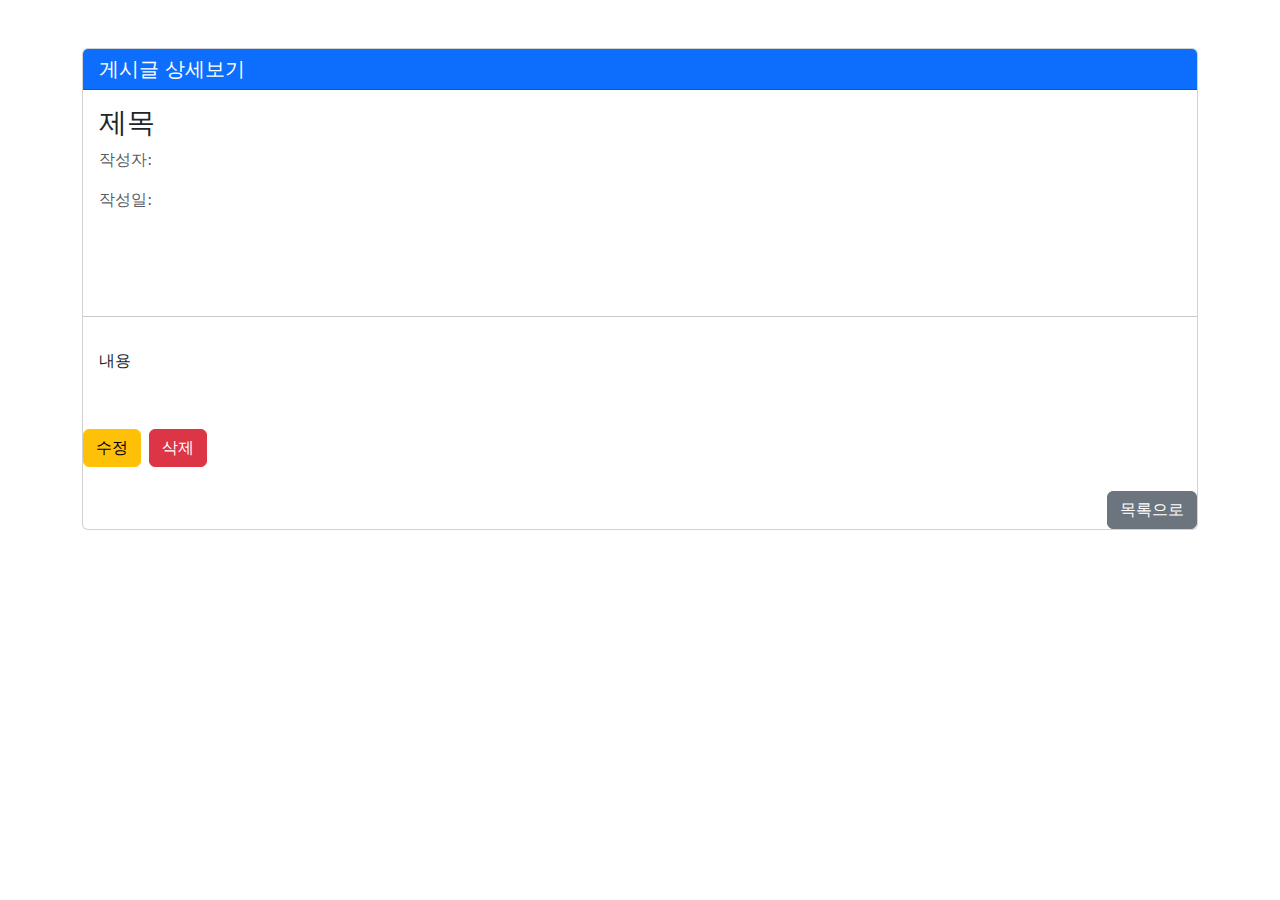
<file: Board/src/main/resources/templates/detail.html>
<!DOCTYPE html>
<html lang="ko" xmlns:th="http://www.thymeleaf.org">
<head>
    <meta charset="UTF-8">
    <meta name="viewport" content="width=device-width, initial-scale=1.0">
    <title>게시글 상세보기</title>
    <link href="https://cdn.jsdelivr.net/npm/bootstrap@5.3.0/dist/css/bootstrap.min.css" rel="stylesheet">
	<script src="https://ajax.googleapis.com/ajax/libs/jquery/3.6.0/jquery.min.js"></script>    
    <style type="text/css">
    	img {
			max-width: 500px;
			border-radius: 10px;	
		}
    </style>
</head>
<body>
    <div class="container mt-5">
        <div class="card">
            <div class="card-header bg-primary text-white">
                <h5 class="mb-0">게시글 상세보기</h5>
            </div>
                <!-- 반복문출력 -->
                <div class="p-3">
                	<h3 th:text='${detail.title}'>제목</h3>
                	<p class="text-muted" >작성자: <span th:text="${detail.writer}">    </span></p>
                	<p class="text-muted" >작성일: <span th:text="${detail.writeDay}">  </span></p>
                </div>
                <!-- 이미지 출력 (이미지가 있을 경우만) -->
                <div class="text-center my-3 " th:if="${detail.imgPath != null}">
                	<img th:src="@{${detail.imgPath}}">
                </div>

                <hr>
                <p  style="white-space: pre-line;" class="p-3" th:text="${detail.content}">내용</p>
                
                <!-- 로그인한 정보가 게시글 작성자와 일치 할 시 수정/삭제 버튼 -->
                <div class="mt-4 d-flex justify-content-space-between" th:if="${session.user != null and session.user.id == detail.writer}">
                	<button class="btn btn-warning me-2" th:onclick="|location.href='/board/edit/${detail.id}'|">수정</button>
                	<button class="btn btn-danger me-2" onclick="deleteBoard()">삭제</button>
                </div>
                
                <!-- 뒤로 가기 버튼 -->
                <div class="mt-4 d-flex justify-content-end">
                    <button class="btn btn-secondary" onclick="location.href='/'">목록으로</button>
                </div>
            </div>
        </div>
<!-- JS -->
<script th:src="@{/js/detail.js}"></script>
</body>
</html>
</file>
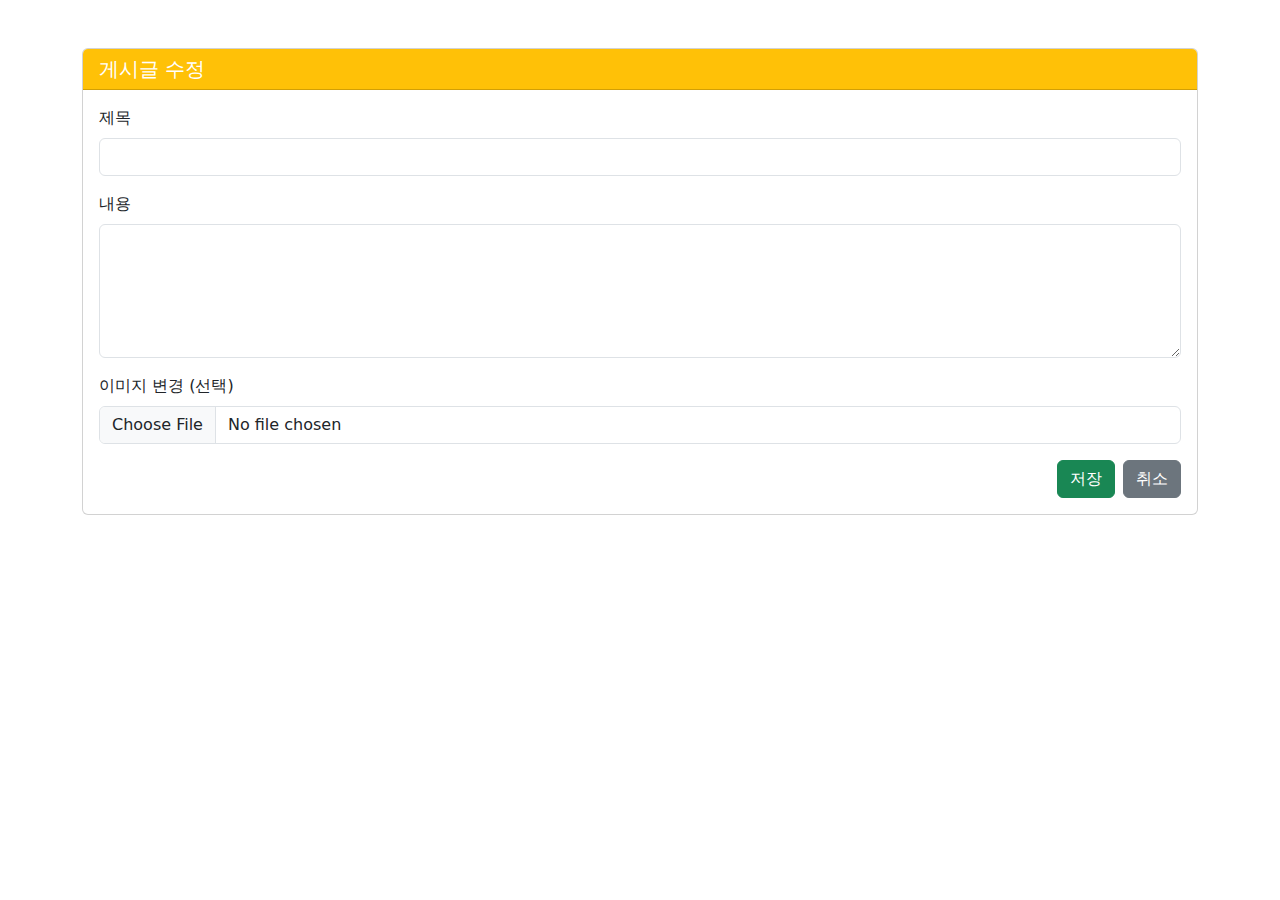
<file: Board/src/main/resources/templates/edit.html>
<!DOCTYPE html>
<html lang="ko" xmlns:th="http://www.thymeleaf.org">
<head>
    <meta charset="UTF-8">
    <meta name="viewport" content="width=device-width, initial-scale=1.0">
    <title>게시글 수정</title>
    <link href="https://cdn.jsdelivr.net/npm/bootstrap@5.3.0/dist/css/bootstrap.min.css" rel="stylesheet">
</head>
<body>
    <div class="container mt-5">
        <div class="card">
            <div class="card-header bg-warning text-white">
                <h5 class="mb-0">게시글 수정</h5>
            </div>
            <div class="card-body">
                <form action="/board/update" method="post" enctype="multipart/form-data">
                    <input type="hidden" name="id" th:value="${board.id}">
                    <input type="hidden" name="oldImgPath" th:value="${board.imgPath}">

                    <div class="mb-3">
                        <label for="title" class="form-label">제목</label>
                        <input type="text" id="title" name="title" class="form-control" th:value="${board.title}" required>
                    </div>
                    <div class="mb-3">
                        <label for="content" class="form-label">내용</label>
                        <textarea id="content" name="content" class="form-control" rows="5" required th:text="${board.content}"></textarea>
                    </div>
                    <div class="mb-3">
                        <label for="image" class="form-label">이미지 변경 (선택)</label>
                        <input type="file" id="image" name="image" class="form-control">
                    </div>

                    <div class="d-flex justify-content-end">
                        <button type="submit" class="btn btn-success me-2">저장</button>
                        <button type="button" class="btn btn-secondary" th:onclick="location.href='/board/detail/' + [[${board.id}]]">취소</button>
                    </div>
                </form>
            </div>
        </div>
    </div>
</body>
</html>
</file>
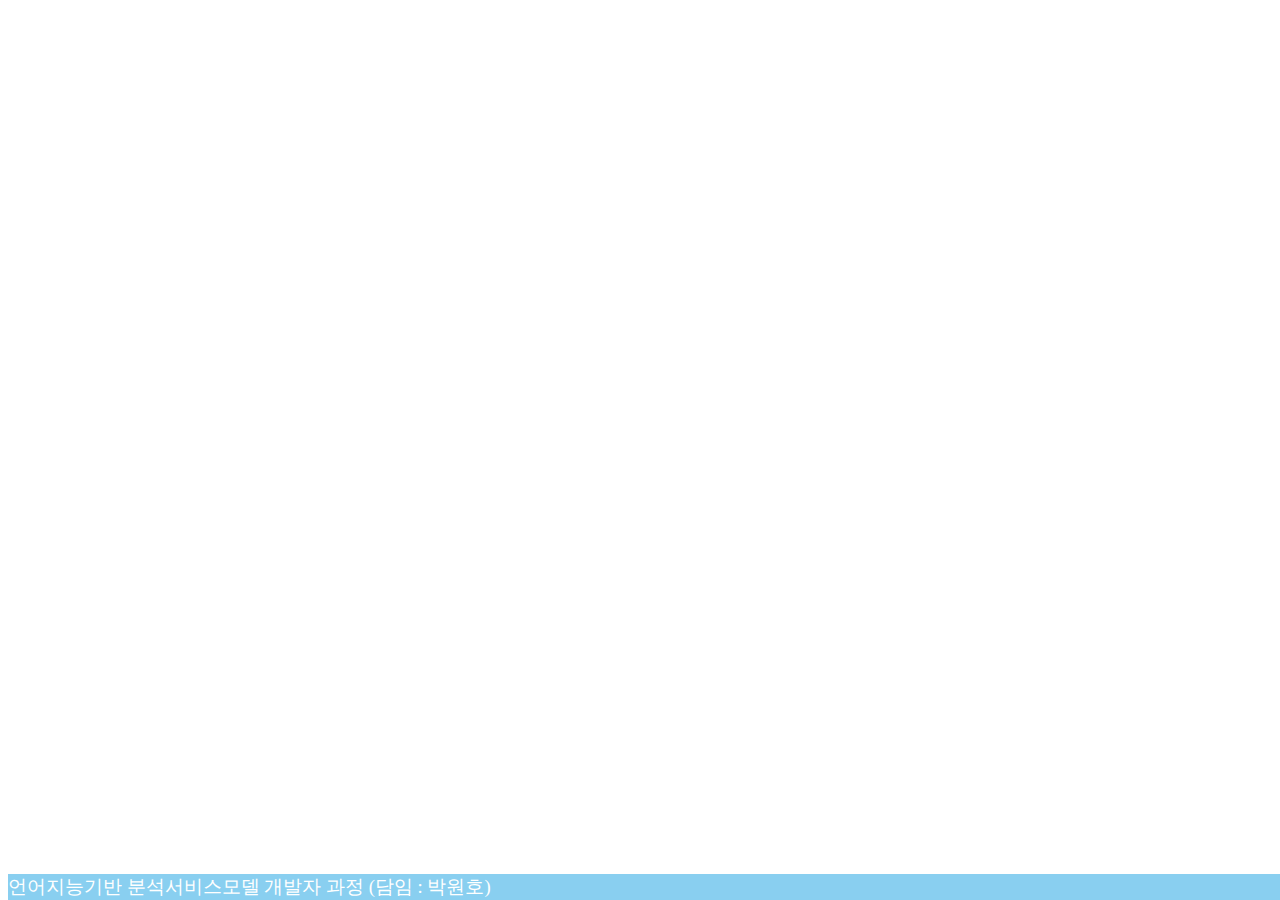
<file: Board/src/main/resources/templates/footer.html>
<!DOCTYPE html>
<html xmlns:th="http://www.thymeleaf.org">
<footer  class="text-center py-3" style="background-color: #89CFF0; color: #fff; position: fixed; bottom: 0; width: 100%; font-size: 14pt;">
   언어지능기반 분석서비스모델 개발자 과정 (담임 : 박원호)
</footer>

</html>
</file>
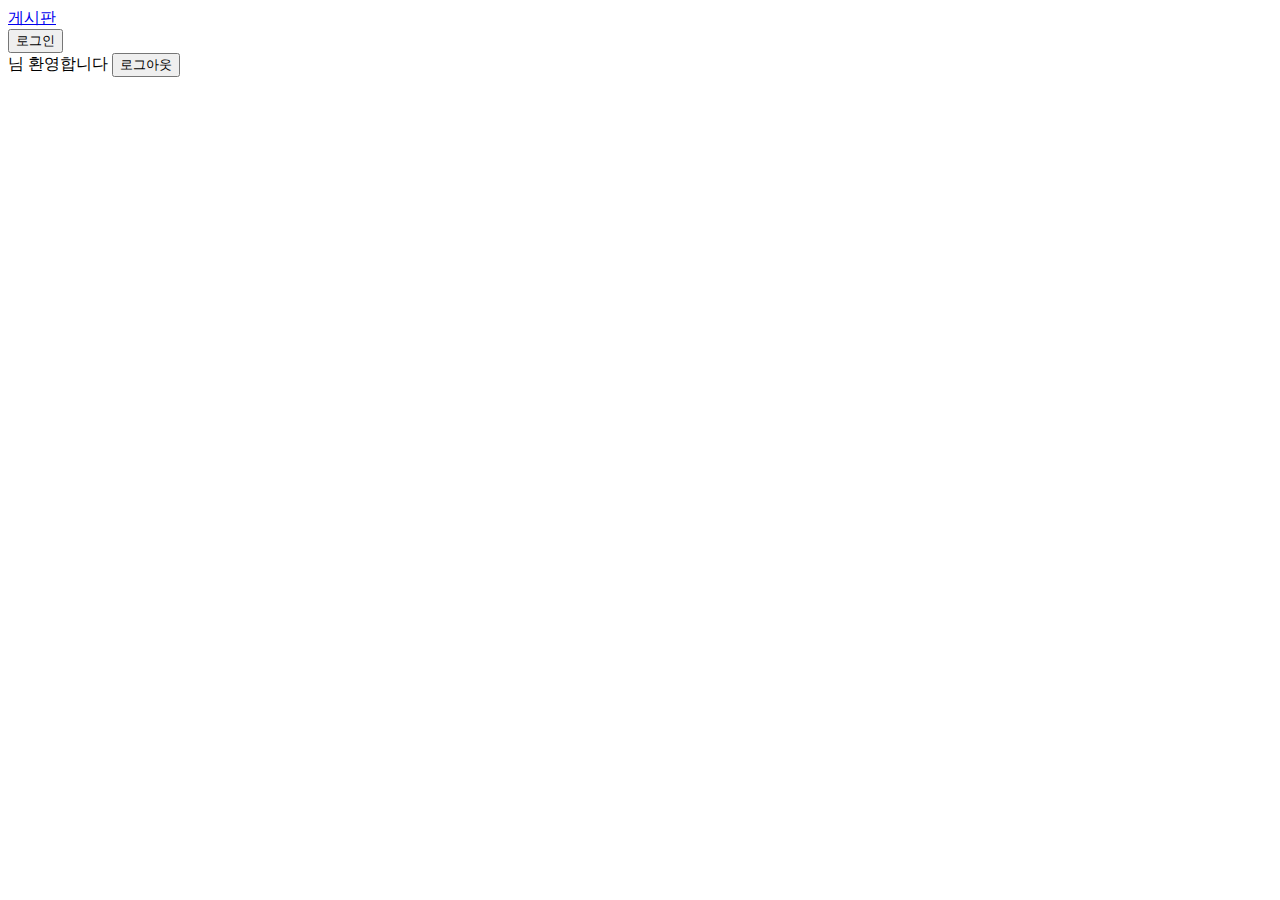
<file: Board/src/main/resources/templates/header.html>
<!DOCTYPE html>
<html lang="en" xmlns:th="http://www.thymeleaf.org">

<header th:fragment="header" class="w-80 bg-primary text-white p-3 d-flex justify-content-between align-items-center">
    <a href="/" class="text-white text-decoration-none h5 mb-0">게시판</a>
    <div>
		<div th:if="${session.user?.id == null}">
		    <button onclick="location.href='/login'" class="btn btn-light">로그인</button>
		</div>
		<div th:unless="${session.user?.id == null}">
    		<span  th:text="${session.user?.id}"></span>님 환영합니다   
		    <button id="logout" onclick="location.href='/logout.do'" class="btn btn-light m-2">로그아웃</button>
		</div>
    </div>
</header>
</html>
</file>
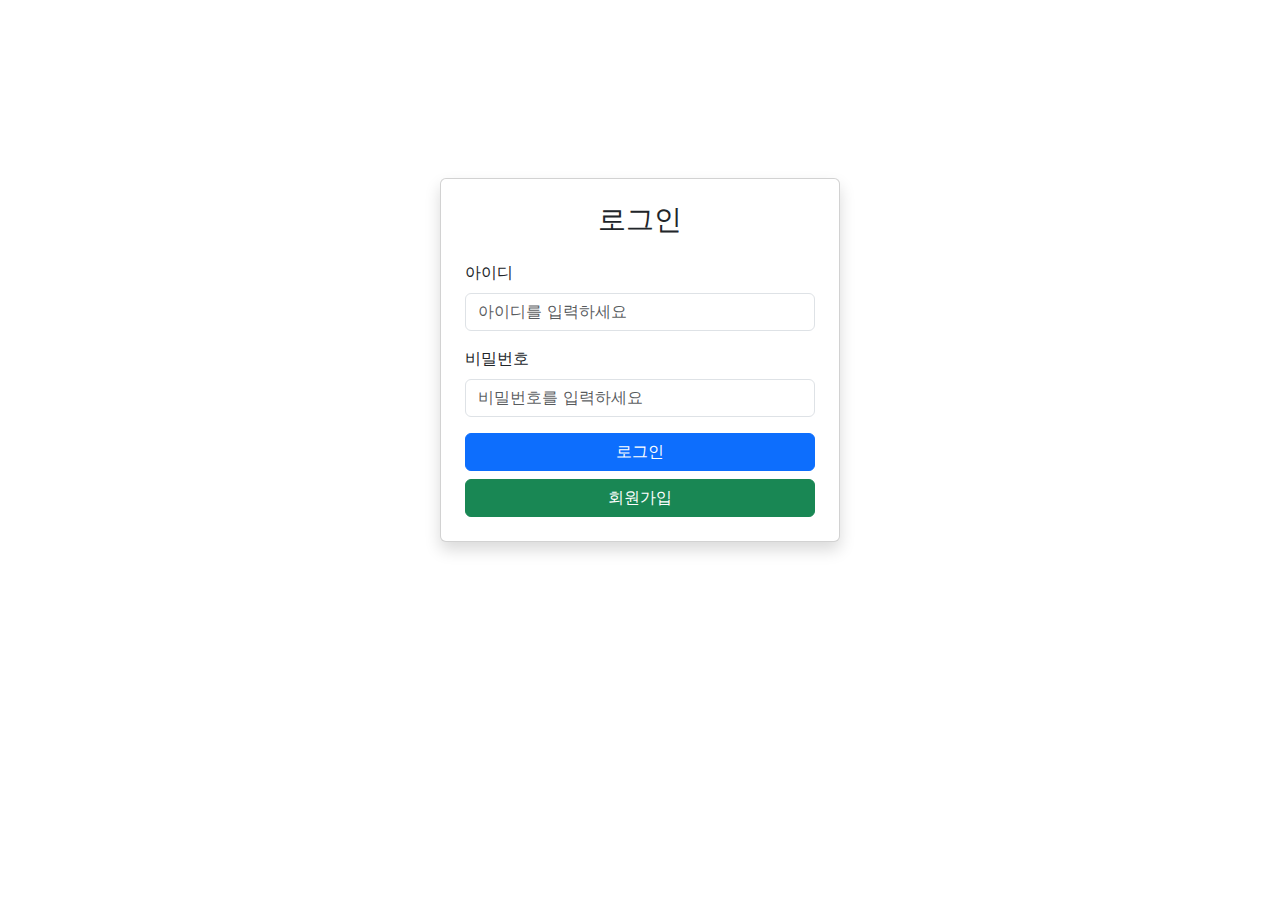
<file: Board/src/main/resources/templates/login.html>
<!DOCTYPE html>
<html lang="en" xmlns:th="http://www.thymeleaf.org">
<head>
<meta charset="UTF-8">
<meta name="viewport" content="width=device-width, initial-scale=1.0">
<title>로그인</title>
<!-- Bootstrap CSS -->
<link
	href="https://cdn.jsdelivr.net/npm/bootstrap@5.3.0/dist/css/bootstrap.min.css"
	rel="stylesheet">
</head>
<body>
	<!-- Header -->
	<div th:replace="header::header"></div>

	<!-- Login Form -->
	<main
		class="container d-flex justify-content-center align-items-center"
		style="min-height: 80vh;">
		<div class="card shadow p-4" style="width: 100%; max-width: 400px;">
			<h3 class="text-center mb-4">로그인</h3>
			<form action="/login.do" method="POST">
				<div class="mb-3">
					<label for="username" class="form-label">아이디</label> <input
						type="text" id="id" name="id" class="form-control"
						placeholder="아이디를 입력하세요" required>
				</div>
				<div class="mb-3">
					<label for="password" class="form-label">비밀번호</label> <input
						type="password" id="pw" name="pw" class="form-control"
						placeholder="비밀번호를 입력하세요" required>
				</div>
				<button type="submit" class="btn btn-primary w-100">로그인</button>
				<button type="button" class="btn btn-success w-100 mt-2"
					onclick="location.href='/register'">회원가입</button>
			</form>
		</div>
	</main>

	<!-- Footer -->
	<div th:replace="footer::footer"></div>
	<script>
		// 페이지가 로드될 때 에러 메시지가 있으면 alert 표시 기능 구현 예정
		
	</script>
	<!-- Bootstrap JS -->
	<script
		src="https://cdn.jsdelivr.net/npm/bootstrap@5.3.0/dist/js/bootstrap.bundle.min.js"></script>
</body>
</html>
</file>
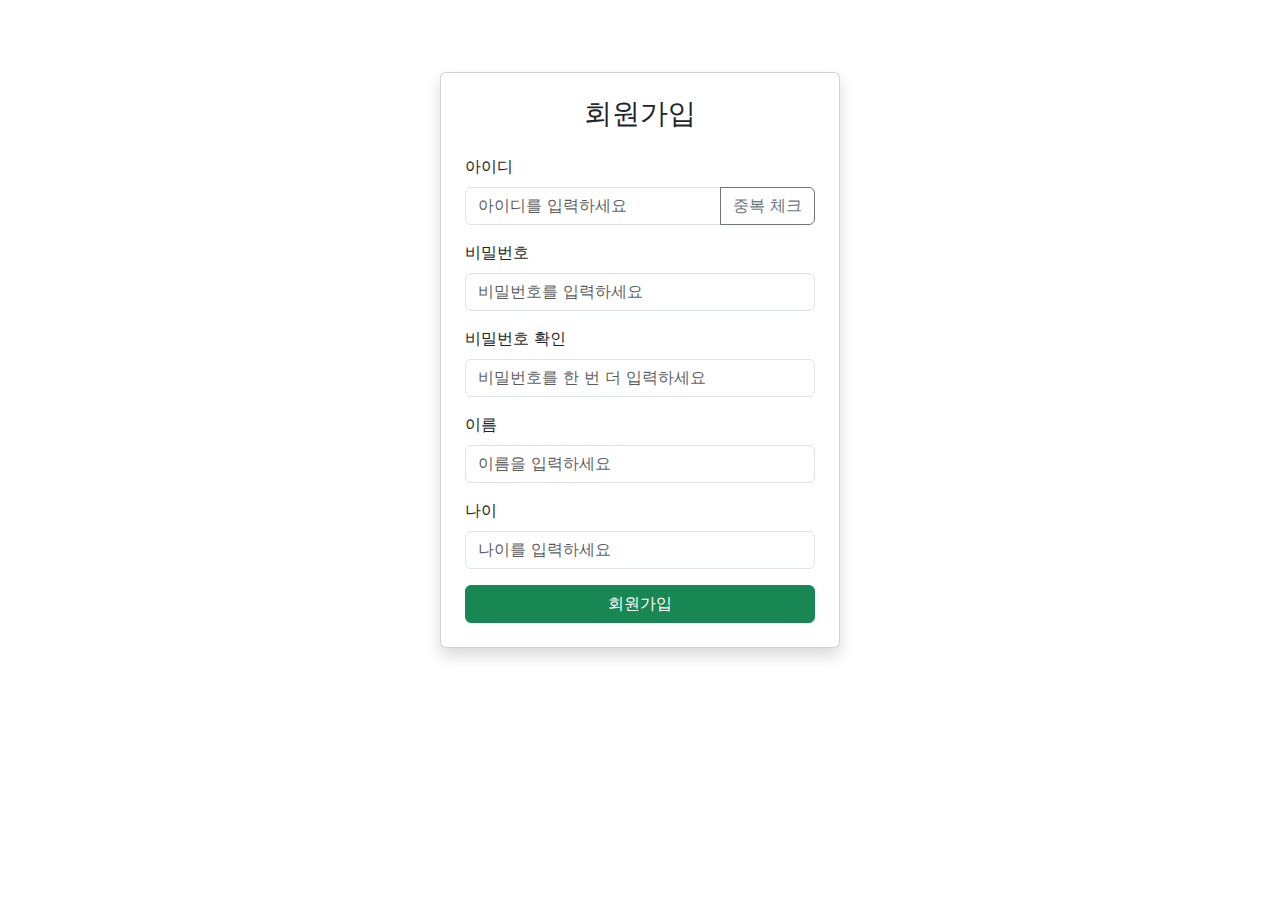
<file: Board/src/main/resources/templates/register.html>
<!DOCTYPE html>
<html lang="en" xmlns:th="http://www.thymeleaf.org">
<head>

    <meta charset="UTF-8">
    <meta name="viewport" content="width=device-width, initial-scale=1.0">
    <title>회원가입</title>
    <!-- Bootstrap CSS -->
    <link href="https://cdn.jsdelivr.net/npm/bootstrap@5.3.0/dist/css/bootstrap.min.css" rel="stylesheet">
    <script src="https://code.jquery.com/jquery-3.6.0.min.js"></script>
</head>
<body>
    <!-- Header -->
     <div th:replace="header::header"></div>

    <!-- Register Form -->
    <main class="container d-flex justify-content-center align-items-center" style="min-height: 80vh;">
        <div class="card shadow p-4" style="width: 100%; max-width: 400px;">
            <h3 class="text-center mb-4">회원가입</h3>
            <form action="register.do" method="post" id="registerForm">
                <div class="mb-3">
                    <label for="id" class="form-label">아이디</label>
                    <div class="input-group">
                        <input type="text" id="id" name="id" class="form-control" placeholder="아이디를 입력하세요" required>
                        <button type="button" class="btn btn-outline-secondary" id="checkIdBtn" onclick="checkId()">중복 체크</button>
                    </div>
                    <small id="idMessage" class="form-text"></small>
                </div>
                <div class="mb-3">
                    <label for="pw" class="form-label">비밀번호</label>
                    <input type="password" id="pw" name="pw" class="form-control" placeholder="비밀번호를 입력하세요" required>
                </div>
                <div class="mb-3">
                    <label for="pwConfirm" class="form-label">비밀번호 확인</label>
                    <input type="password" id="pwConfirm" class="form-control" placeholder="비밀번호를 한 번 더 입력하세요" required>
                    <small id="pwMessage" ></small>
                </div>
                <div class="mb-3">
                    <label for="name" class="form-label">이름</label>
                    <input type="text" id="name" name="name" class="form-control" placeholder="이름을 입력하세요">
                </div>
                <div class="mb-3">
                    <label for="age" class="form-label">나이</label>
                    <input type="number" id="age" name="age" class="form-control" placeholder="나이를 입력하세요">
                </div>
                <button type="submit" class="btn btn-success w-100" id="registerBtn">회원가입</button>
            </form>
        </div>
    </main>

    <!-- Footer -->
    <div th:replace="footer::footer"></div>

    <!-- Bootstrap JS -->
    <script src="https://cdn.jsdelivr.net/npm/bootstrap@5.3.0/dist/js/bootstrap.bundle.min.js"></script>
<!-- JS -->
<script th:src="@{/js/register.js}"></script>
</body>
</html>
</file>
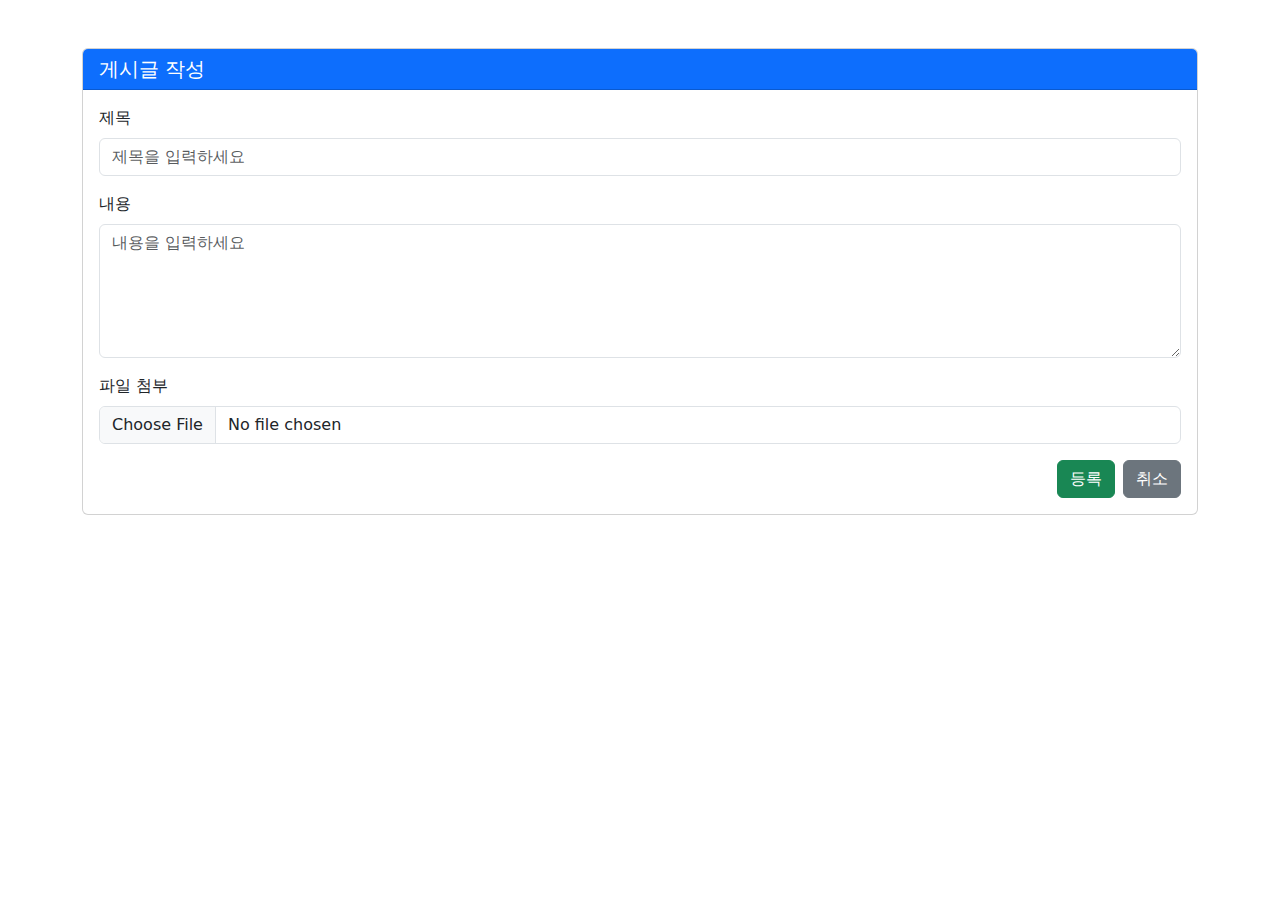
<file: Board/src/main/resources/templates/write.html>
<!DOCTYPE html>
<html lang="en" xmlns:th="http://www.thymeleaf.org">
<head>
<meta charset="UTF-8">
<meta name="viewport" content="width=device-width, initial-scale=1.0">
<title>글쓰기</title>
<link
	href="https://cdn.jsdelivr.net/npm/bootstrap@5.3.0/dist/css/bootstrap.min.css"
	rel="stylesheet">
</head>
<body>
	<div class="container mt-5">
		<div class="card">
			<div class="card-header bg-primary text-white">
				<h5 class="mb-0">게시글 작성</h5>
			</div>
			<div class="card-body">
				<form action="/board/write" method="post" enctype="multipart/form-data">
					<div class="mb-3">
						<label for="title" class="form-label">제목</label> <input
							type="text" id="title" name="title" class="form-control"
							placeholder="제목을 입력하세요" required>
					</div>

					<div class="mb-3">
						<label for="content" class="form-label">내용</label>
						<textarea id="content" name="content" class="form-control"
							rows="5" placeholder="내용을 입력하세요" required></textarea>
					</div>
					<div class="mb-3">
						<label for="file" class="form-label">파일 첨부</label> <input
							type="file" id="image" name="image" class="form-control">
					</div>
					<div class="d-flex justify-content-end">
						<button type="submit" class="btn btn-success me-2">등록</button>
						<button type="button" class="btn btn-secondary"
							onclick="location.href='/index'">취소</button>
					</div>
				</form>
			</div>
		</div>
	</div>
</body>
</html>
</file>
